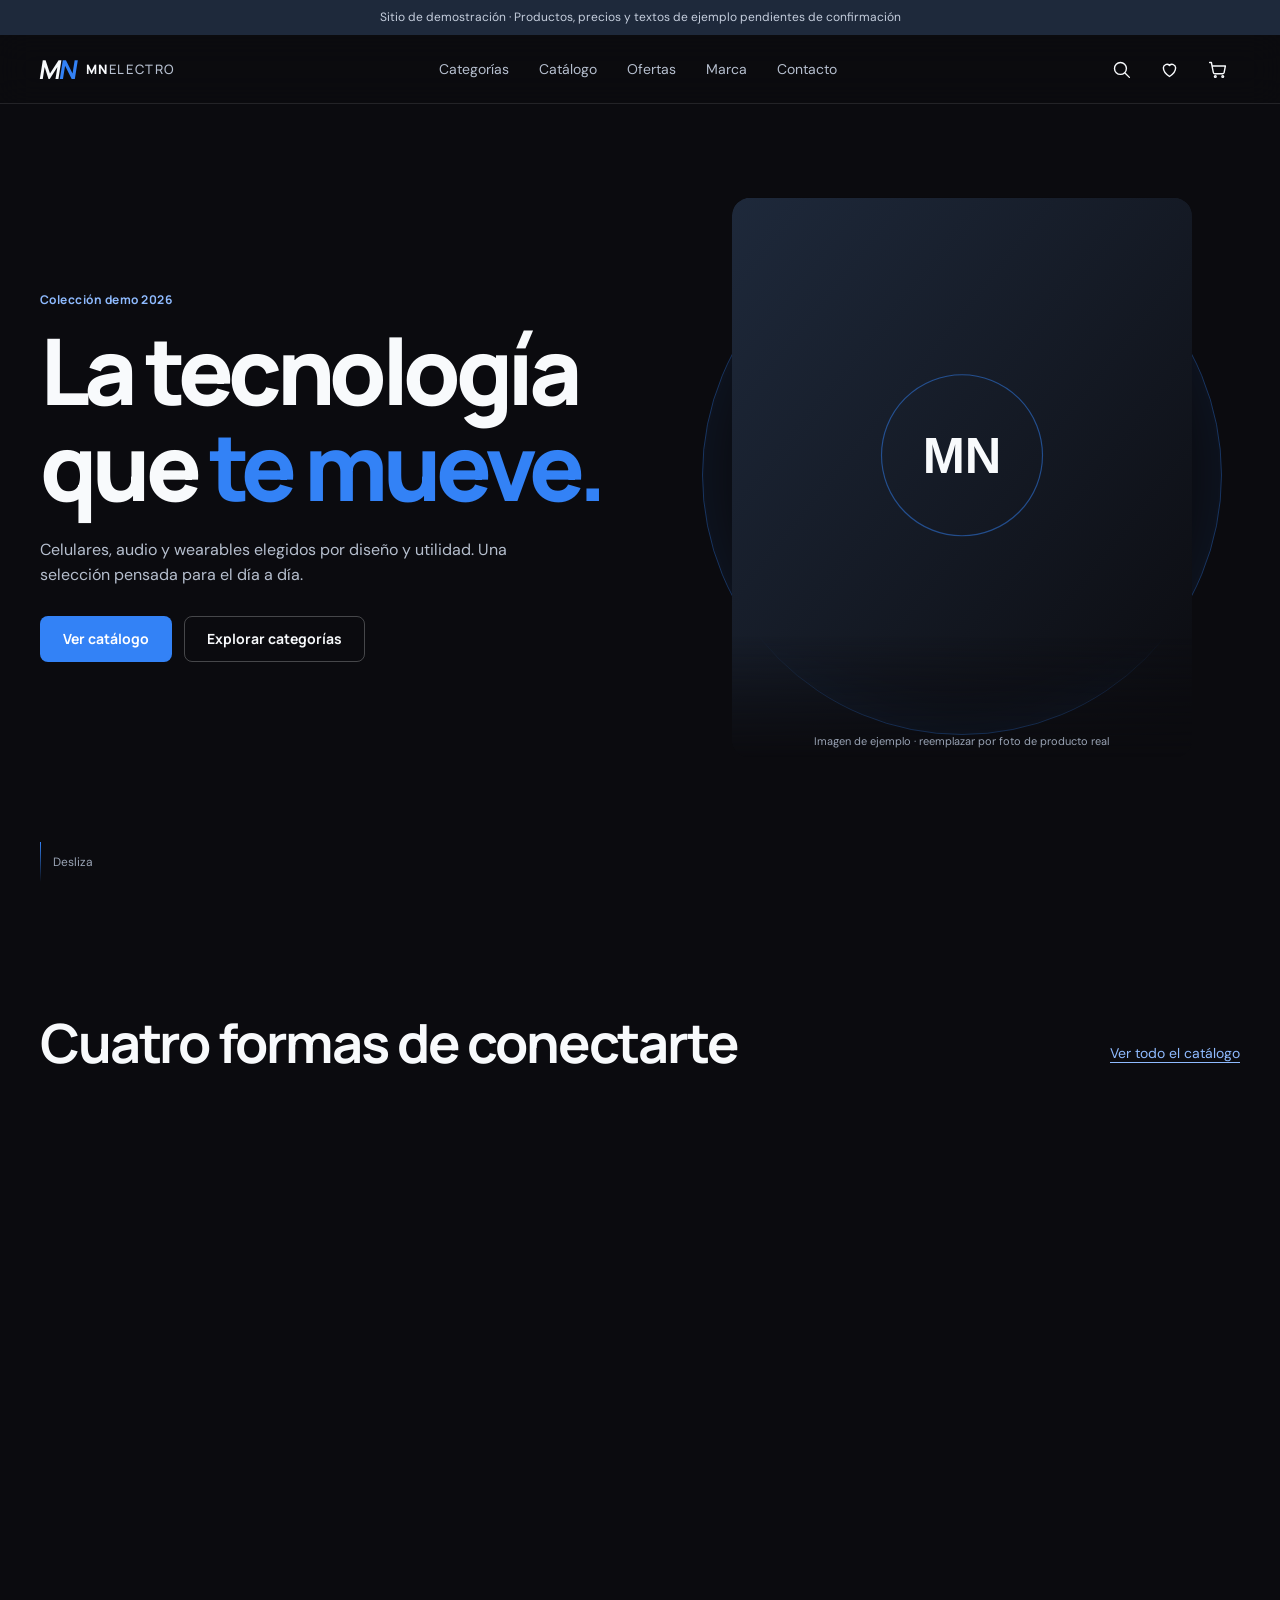
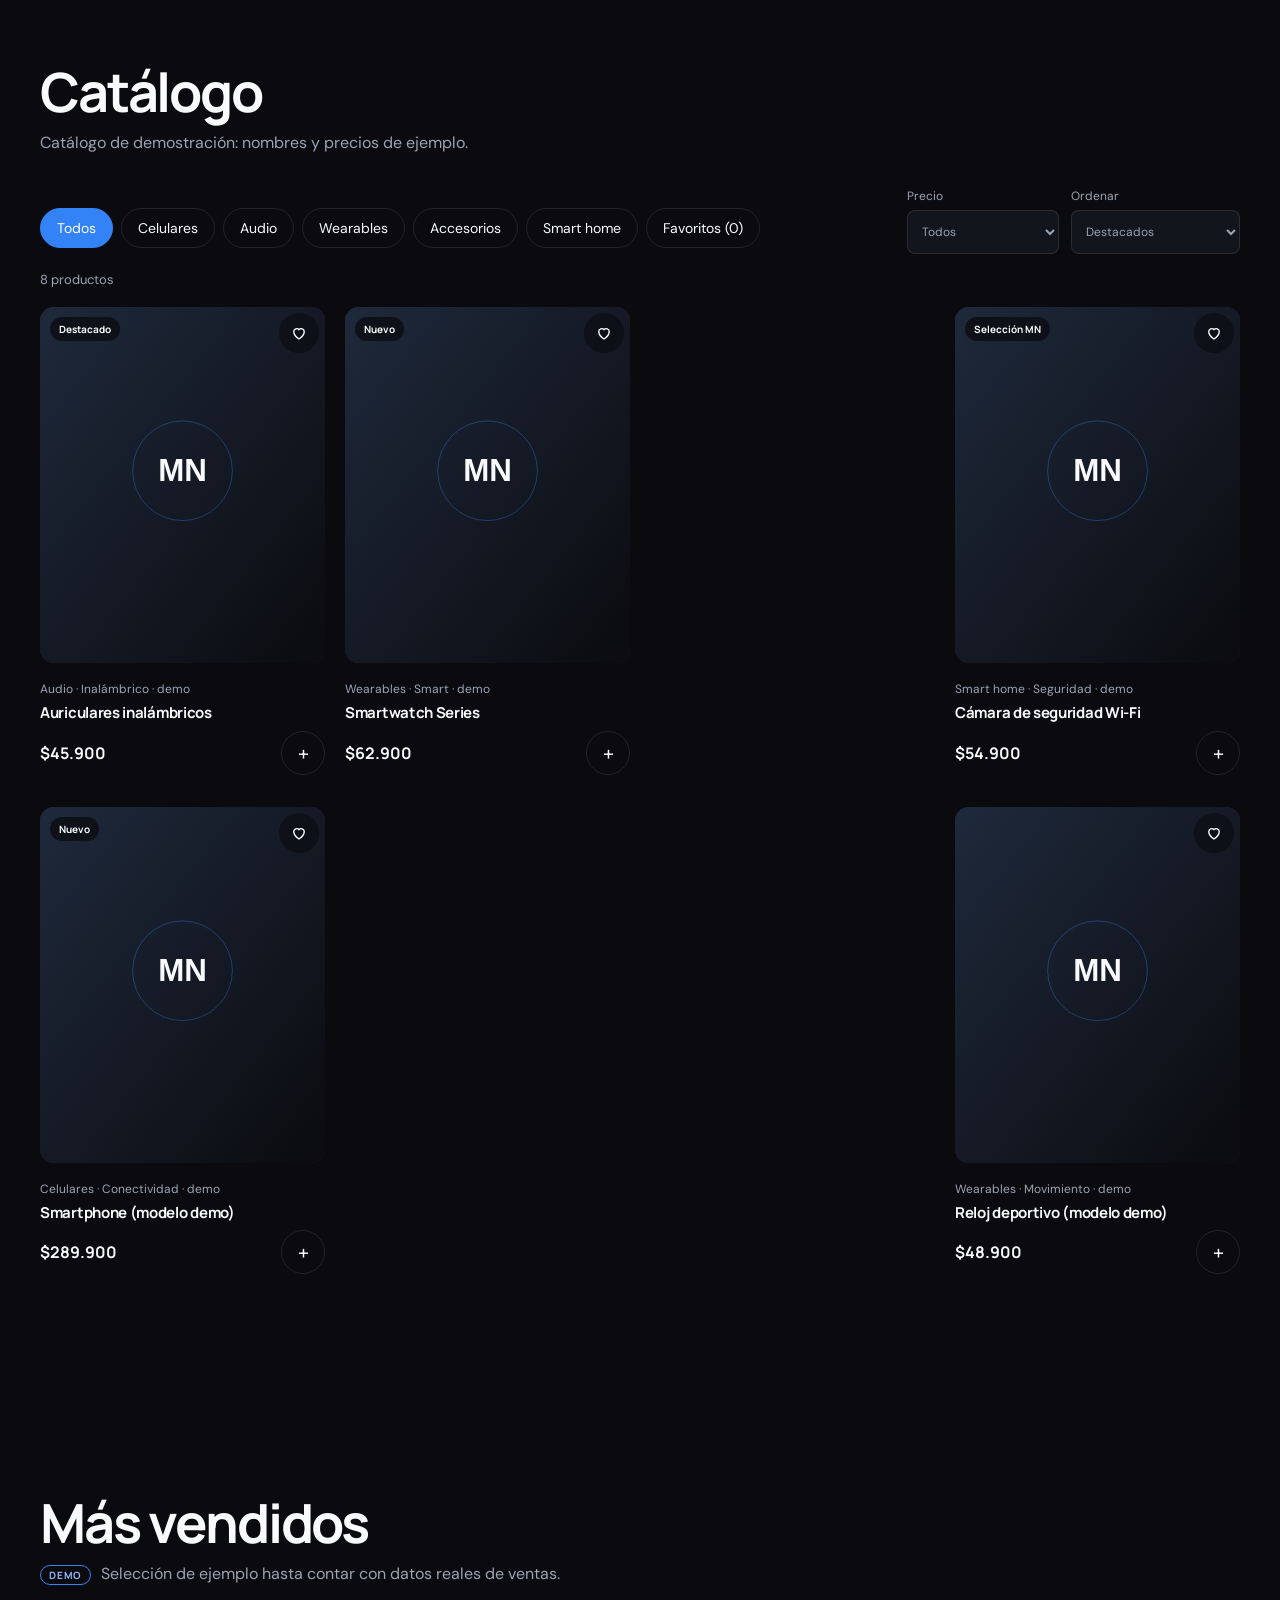
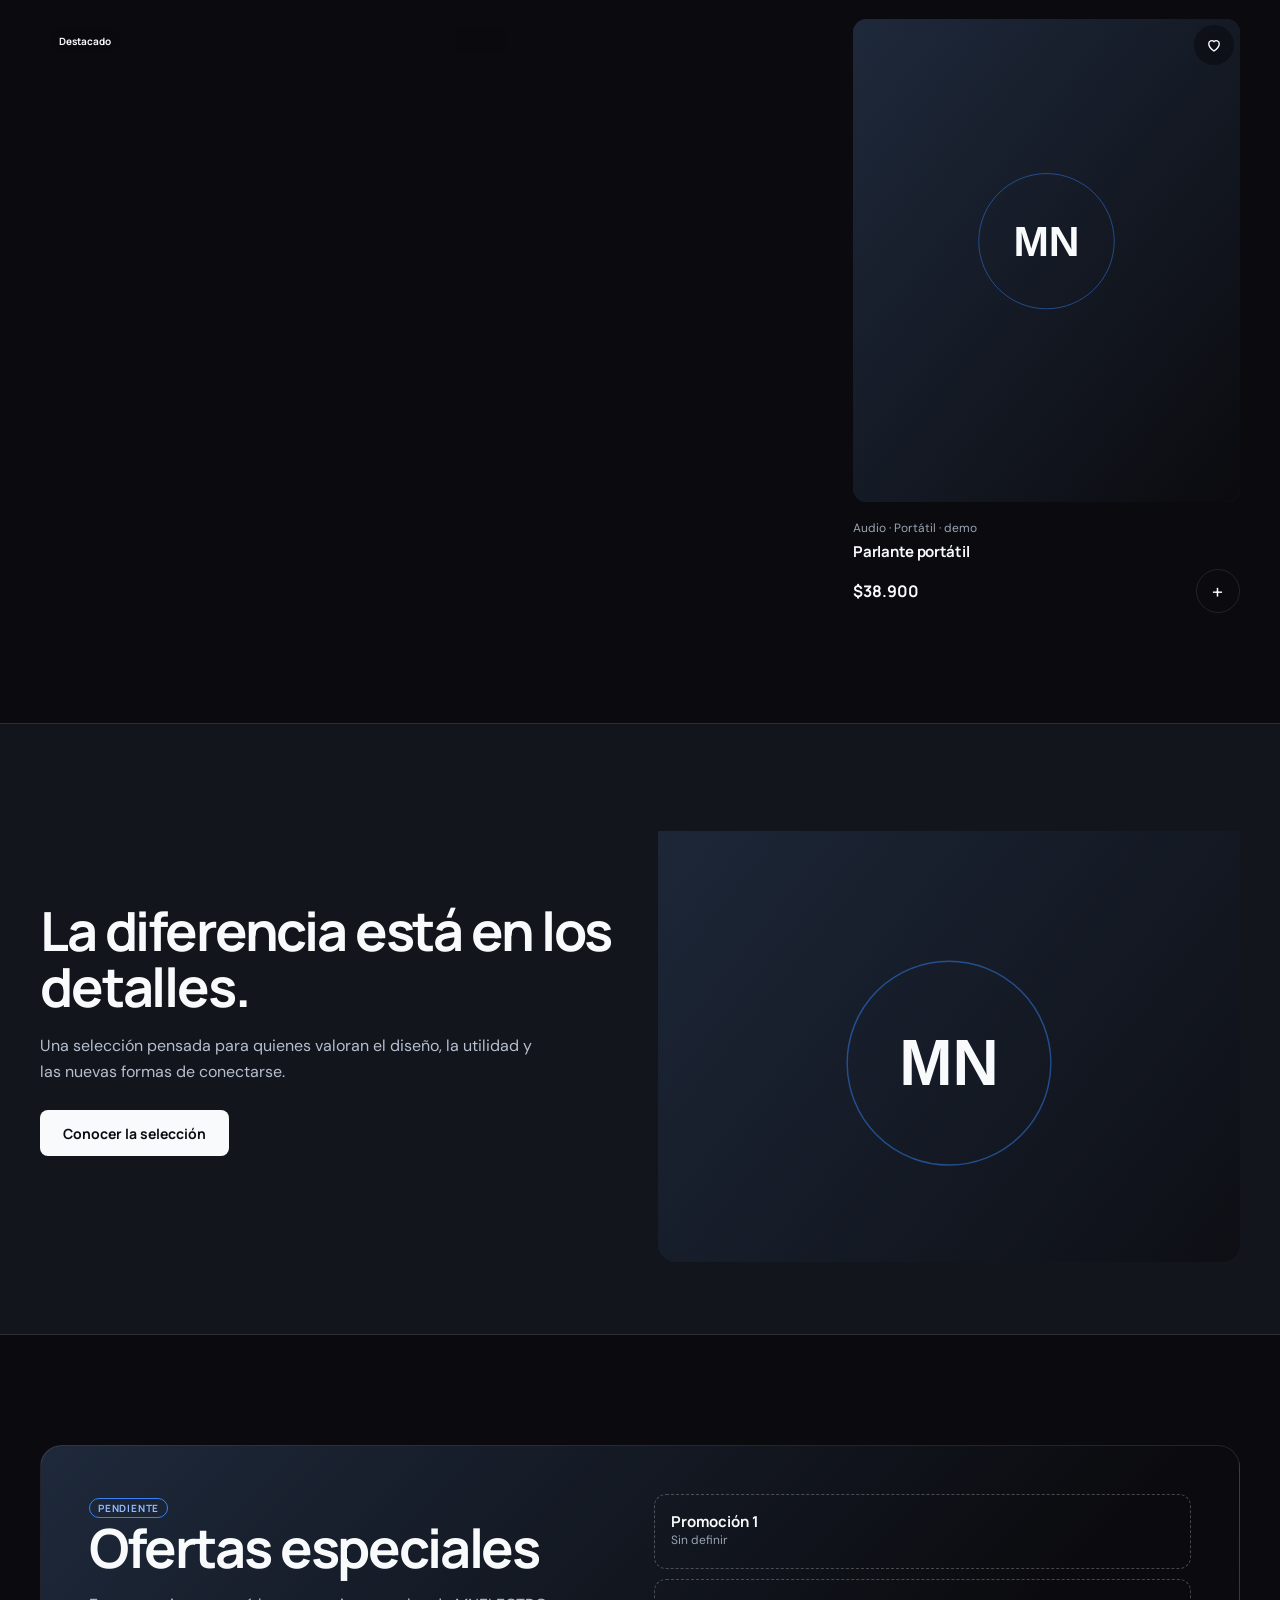
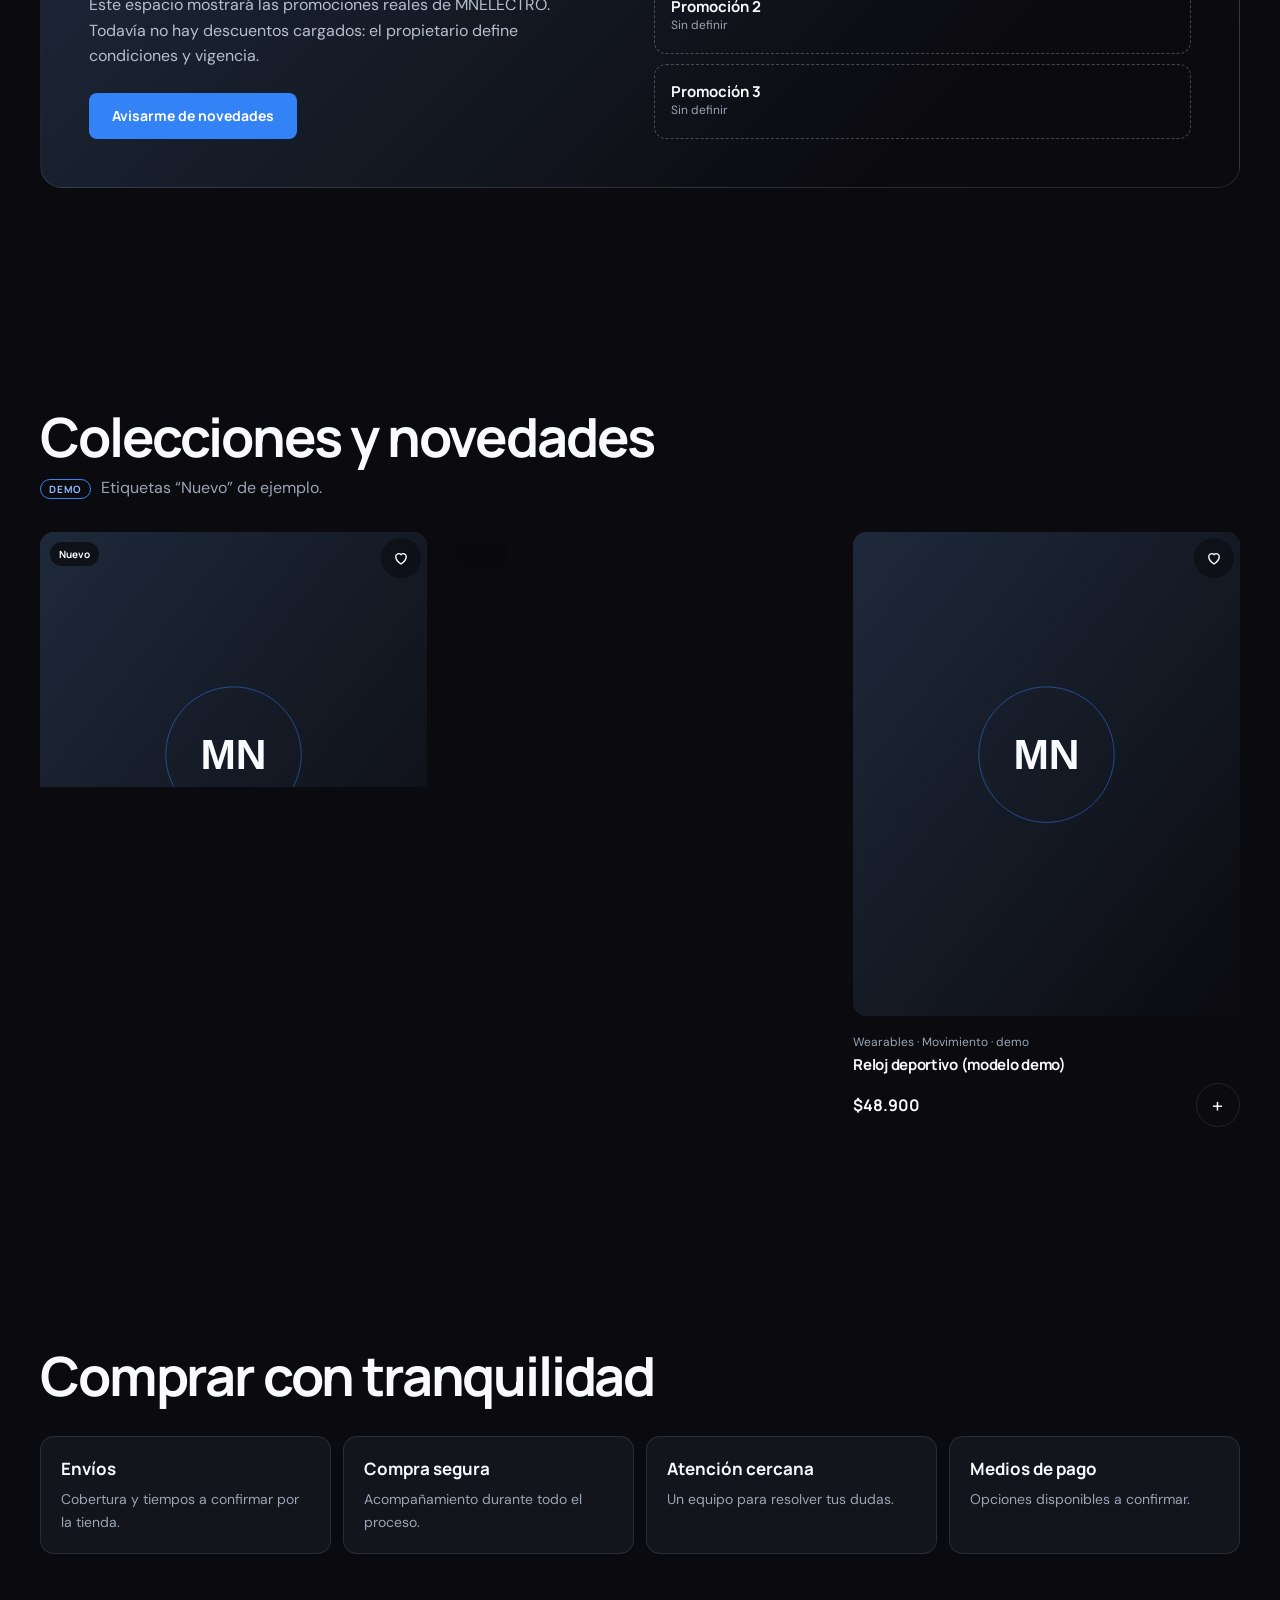
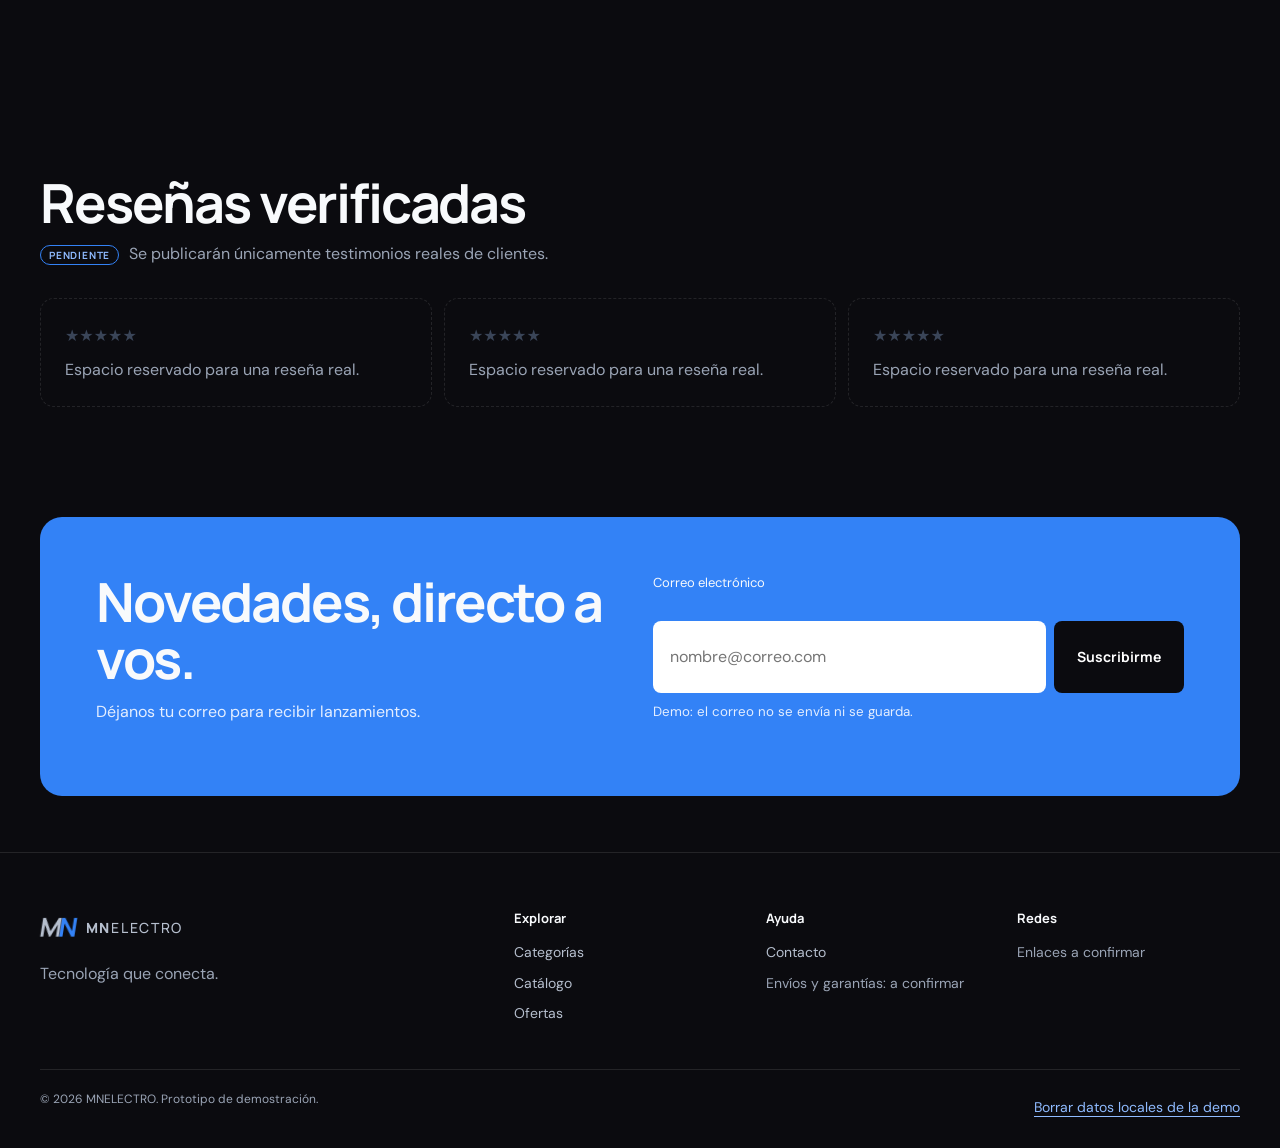
<file: MNELECTRO_2.0/index.html>
<!DOCTYPE html>
<html lang="es">
<head>
<meta charset="UTF-8">
<meta name="viewport" content="width=device-width, initial-scale=1">
<title>MNELECTRO 2.0 — Tecnología que conecta (demo)</title>
<meta name="description" content="MNELECTRO: celulares, audio, wearables y accesorios. Prototipo visual de tienda online premium.">
<meta name="theme-color" content="#0B0B0F">
<meta property="og:title" content="MNELECTRO — Tecnología que conecta">
<meta property="og:description" content="Prototipo de tienda online premium Tech Black.">
<meta property="og:type" content="website">
<link rel="icon" href="data:image/svg+xml,%3Csvg xmlns='http://www.w3.org/2000/svg' viewBox='0 0 64 64'%3E%3Crect width='64' height='64' rx='14' fill='%230B0B0F'/%3E%3Ctext x='32' y='43' font-size='30' font-weight='800' text-anchor='middle' fill='%233382F6' font-family='sans-serif'%3EMN%3C/text%3E%3C/svg%3E">
<link rel="preconnect" href="https://fonts.googleapis.com">
<link rel="preconnect" href="https://fonts.gstatic.com" crossorigin>
<link rel="preconnect" href="https://images.unsplash.com">
<link href="https://fonts.googleapis.com/css2?family=DM+Sans:wght@400;500;700&family=Manrope:wght@500;700;800&display=swap" rel="stylesheet">
<link rel="stylesheet" href="css/styles.css">
<script type="application/ld+json">{"@context":"https://schema.org","@type":"Store","name":"MNELECTRO","description":"Tecnología que conecta (sitio de demostración)."}</script>
</head>
<body>
<a class="skip" href="#main">Saltar al contenido</a>
<div class="progress" id="progress" aria-hidden="true"></div>
<div class="announce">Sitio de demostración · Productos, precios y textos de ejemplo pendientes de confirmación</div>

<header class="header" id="top">
  <div class="wrap bar">
    <a class="brand" href="#top" aria-label="MNELECTRO, inicio"><b>M<i>N</i></b><span>MN<em>ELECTRO</em></span></a>
    <nav class="nav" aria-label="Principal">
      <a href="#categorias">Categorías</a><a href="#catalogo">Catálogo</a><a href="#ofertas">Ofertas</a><a href="#marca">Marca</a><a href="#contacto">Contacto</a>
    </nav>
    <div class="actions">
      <button class="ib" id="searchBtn" aria-label="Buscar productos" aria-expanded="false" aria-controls="searchPanel"><svg viewBox="0 0 24 24"><circle cx="10.8" cy="10.8" r="6.8"/><path d="m16 16 5 5"/></svg></button>
      <button class="ib" id="favBtn" aria-label="Ver favoritos"><svg viewBox="0 0 24 24"><path d="M12 20s-7-4.5-7-10a4 4 0 0 1 7-2.5A4 4 0 0 1 19 10c0 5.500-7 10-7 10z"/></svg><b class="badge" id="favCount">0</b></button>
      <button class="ib" id="cartBtn" aria-label="Abrir carrito"><svg viewBox="0 0 24 24"><path d="M3 4h2l2.200 11.200a2 2 0 0 0 2 1.600h8.500a2 2 0 0 0 1.900-1.400L21 8H6"/><circle cx="9.500" cy="20" r="1"/><circle cx="18" cy="20" r="1"/></svg><b class="badge" id="cartCount">0</b></button>
      <button class="ib menu" id="menuBtn" aria-label="Abrir menú" aria-expanded="false" aria-controls="mobileNav"><svg viewBox="0 0 24 24"><path d="M4 7h16M4 12h16M4 17h16"/></svg></button>
    </div>
  </div>
  <div class="search" id="searchPanel" hidden><div class="wrap"><label class="sr" for="searchInput">Buscar</label><input id="searchInput" type="search" placeholder="Buscar por nombre o categoría" autocomplete="off"><button class="link" id="searchClose">Cerrar</button></div></div>
  <nav class="mnav" id="mobileNav" aria-label="Móvil" hidden><a href="#categorias">Categorías</a><a href="#catalogo">Catálogo</a><a href="#ofertas">Ofertas</a><a href="#marca">Marca</a><a href="#contacto">Contacto</a></nav>
</header>

<main id="main">
<section class="hero wrap" aria-labelledby="h1">
  <div class="hero-copy">
    <p class="kicker in" style="--d:0">Colección demo 2026</p>
    <h1 id="h1"><span class="in" style="--d:1">La tecnología</span><span class="in" style="--d:2">que <em>te mueve.</em></span></h1>
    <p class="lead in" style="--d:3">Celulares, audio y wearables elegidos por diseño y utilidad. Una selección pensada para el día a día.</p>
    <div class="cta in" style="--d:4"><a class="btn primary" href="#catalogo">Ver catálogo</a><a class="btn ghost" href="#categorias">Explorar categorías</a></div>
  </div>
  <figure class="hero-fig in" style="--d:2">
    <div class="ring" data-parallax="0.04"></div>
    <img class="hero-img" data-parallax="-0.06" src="https://images.unsplash.com/photo-1592750475338-74b7b21085ab?auto=format&fit=crop&w=900&q=75" srcset="https://images.unsplash.com/photo-1592750475338-74b7b21085ab?auto=format&fit=crop&w=600&q=70 600w, https://images.unsplash.com/photo-1592750475338-74b7b21085ab?auto=format&fit=crop&w=1000&q=75 1000w" sizes="(max-width:800px) 92vw, 520px" width="520" height="560" alt="Smartphone de diseño premium (imagen de ejemplo)" fetchpriority="high">
    <figcaption>Imagen de ejemplo · reemplazar por foto de producto real</figcaption>
  </figure>
  <a class="scroll-cue" href="#categorias" aria-label="Desplazarse a categorías"><span></span>Desliza</a>
</section>

<section class="sec wrap" id="categorias" aria-labelledby="h-cat">
  <header class="sh reveal"><h2 id="h-cat">Cuatro formas de conectarte</h2><a class="link" href="#catalogo">Ver todo el catálogo</a></header>
  <div class="cats" id="cats"></div>
</section>

<section class="sec wrap" id="catalogo" aria-labelledby="h-cat2">
  <header class="sh reveal"><div><h2 id="h-cat2">Catálogo</h2><p class="muted">Catálogo de demostración: nombres y precios de ejemplo.</p></div></header>
  <div class="tools reveal">
    <div class="chips" id="chips" role="group" aria-label="Filtrar por categoría"></div>
    <div class="selects">
      <label>Precio<select id="priceSel"><option value="all">Todos</option><option value="lt40">Hasta $40.000</option><option value="mid">$40.000 a $60.000</option><option value="gt60">Más de $60.000</option></select></label>
      <label>Ordenar<select id="sortSel"><option value="feat">Destacados</option><option value="asc">Precio: menor a mayor</option><option value="desc">Precio: mayor a menor</option><option value="az">Nombre A–Z</option></select></label>
    </div>
  </div>
  <p class="count" id="resultCount" role="status" aria-live="polite"></p>
  <div class="grid" id="grid"></div>
</section>

<section class="sec wrap" aria-labelledby="h-best">
  <header class="sh reveal"><div><h2 id="h-best">Más vendidos</h2><p class="muted"><span class="demo">Demo</span> Selección de ejemplo hasta contar con datos reales de ventas.</p></div></header>
  <div class="grid grid-3" id="bestGrid"></div>
</section>

<section class="brand-band" id="marca" aria-labelledby="h-brand">
  <div class="wrap brand-in">
    <div class="reveal"><h2 id="h-brand">La diferencia está en los detalles.</h2><p class="lead">Una selección pensada para quienes valoran el diseño, la utilidad y las nuevas formas de conectarse.</p><a class="btn light" href="#catalogo">Conocer la selección</a></div>
    <div class="brand-media reveal"><img data-parallax="0.05" loading="lazy" decoding="async" src="https://images.unsplash.com/photo-1498049794561-7780e7231661?auto=format&fit=crop&w=1000&q=75" width="640" height="520" alt="Dispositivos tecnológicos sobre un escritorio (imagen de ejemplo)"></div>
  </div>
</section>

<section class="sec wrap" id="ofertas" aria-labelledby="h-off">
  <div class="offer reveal">
    <div><span class="demo">Pendiente</span><h2 id="h-off">Ofertas especiales</h2><p class="lead">Este espacio mostrará las promociones reales de MNELECTRO. Todavía no hay descuentos cargados: el propietario define condiciones y vigencia.</p><a class="btn primary" href="#contacto">Avisarme de novedades</a></div>
    <ul class="offer-slots" aria-label="Espacios de promociones"><li>Promoción 1<small>Sin definir</small></li><li>Promoción 2<small>Sin definir</small></li><li>Promoción 3<small>Sin definir</small></li></ul>
  </div>
</section>

<section class="sec wrap" aria-labelledby="h-new">
  <header class="sh reveal"><div><h2 id="h-new">Colecciones y novedades</h2><p class="muted"><span class="demo">Demo</span> Etiquetas “Nuevo” de ejemplo.</p></div></header>
  <div class="grid grid-3" id="newGrid"></div>
</section>

<section class="sec wrap" aria-labelledby="h-ben">
  <header class="sh reveal"><h2 id="h-ben">Comprar con tranquilidad</h2></header>
  <ul class="ben">
    <li class="reveal"><b>Envíos</b><p>Cobertura y tiempos a confirmar por la tienda.</p></li>
    <li class="reveal"><b>Compra segura</b><p>Acompañamiento durante todo el proceso.</p></li>
    <li class="reveal"><b>Atención cercana</b><p>Un equipo para resolver tus dudas.</p></li>
    <li class="reveal"><b>Medios de pago</b><p>Opciones disponibles a confirmar.</p></li>
  </ul>
</section>

<section class="sec wrap" aria-labelledby="h-rev">
  <header class="sh reveal"><div><h2 id="h-rev">Reseñas verificadas</h2><p class="muted"><span class="demo">Pendiente</span> Se publicarán únicamente testimonios reales de clientes.</p></div></header>
  <div class="revs"><div class="rev reveal"><i aria-hidden="true">★★★★★</i><p>Espacio reservado para una reseña real.</p></div><div class="rev reveal"><i aria-hidden="true">★★★★★</i><p>Espacio reservado para una reseña real.</p></div><div class="rev reveal"><i aria-hidden="true">★★★★★</i><p>Espacio reservado para una reseña real.</p></div></div>
</section>

<section class="sec wrap news reveal" id="contacto" aria-labelledby="h-news">
  <div><h2 id="h-news">Novedades, directo a vos.</h2><p class="lead">Déjanos tu correo para recibir lanzamientos.</p></div>
  <form id="newsForm" novalidate><label for="email">Correo electrónico</label><div class="row"><input id="email" type="email" placeholder="nombre@correo.com" autocomplete="off" aria-describedby="newsMsg"><button class="btn primary" type="submit">Suscribirme</button></div><small id="newsMsg" role="status">Demo: el correo no se envía ni se guarda.</small></form>
</section>
</main>

<footer class="footer"><div class="wrap fgrid">
  <div><a class="brand" href="#top"><b>M<i>N</i></b><span>MN<em>ELECTRO</em></span></a><p class="muted">Tecnología que conecta.</p></div>
  <div><strong>Explorar</strong><a href="#categorias">Categorías</a><a href="#catalogo">Catálogo</a><a href="#ofertas">Ofertas</a></div>
  <div><strong>Ayuda</strong><a href="#contacto">Contacto</a><span class="muted">Envíos y garantías: a confirmar</span></div>
  <div><strong>Redes</strong><span class="muted">Enlaces a confirmar</span></div>
</div><div class="wrap fbot"><span>© 2026 MNELECTRO. Prototipo de demostración.</span><button class="link" id="clearDemo">Borrar datos locales de la demo</button></div></footer>

<button class="totop" id="toTop" aria-label="Volver arriba" hidden><svg viewBox="0 0 24 24"><path d="M12 19V5M5 12l7-7 7 7"/></svg></button>
<div class="overlay" id="overlay" hidden></div>
<aside class="drawer" id="cartDrawer" role="dialog" aria-modal="true" aria-labelledby="cartTitle" hidden>
  <header><h3 id="cartTitle">Tu carrito</h3><button class="ib" data-close aria-label="Cerrar carrito">✕</button></header>
  <div class="cart-items" id="cartItems"></div>
  <footer><div class="sub"><span>Subtotal estimado</span><strong id="subtotal">$0</strong></div><small>Demo: sin pagos reales. Precios y stock a confirmar.</small><button class="btn primary full" id="checkout">Continuar (demo)</button><button class="link" id="clearCart">Vaciar carrito</button></footer>
</aside>
<div class="modal" id="quick" role="dialog" aria-modal="true" aria-labelledby="qTitle" hidden>
  <div class="modal-box"><button class="ib x" data-close aria-label="Cerrar vista rápida">✕</button><img id="qImg" alt="" width="480" height="480"><div class="qd"><p class="kicker" id="qCat"></p><h2 id="qTitle"></h2><p class="muted">Diseño y tecnología para acompañarte todos los días. Descripción real pendiente.</p><strong id="qPrice" class="price"></strong><div class="cta"><button class="btn primary" id="qAdd">Agregar al carrito</button><button class="btn ghost" id="qFav" aria-pressed="false">Favorito</button></div><small class="muted">Demostración visual. Stock y condiciones a confirmar.</small></div></div>
</div>
<div class="toasts" id="toasts" role="status" aria-live="polite"></div>
<script src="js/data.js"></script>
<script src="js/app.js"></script>
</body>
</html>
</file>
<file: MNELECTRO_2.0/css/styles.css>
/* MNELECTRO 2.0 — Tech Black. Mobile-first. */
:root{--bg:#0B0B0F;--gr:#1E293B;--bl:#3382F6;--wh:#F8FAFC;--s1:#12151C;--ln:rgba(248,250,252,.1);--mu:#9AA4B5;--fd:'Manrope',system-ui,sans-serif;--fb:'DM Sans',system-ui,sans-serif;--ease:cubic-bezier(.2,.7,.2,1);--w:1200px}
*{box-sizing:border-box}html{scroll-behavior:smooth;scroll-padding-top:84px}
body{margin:0;background:var(--bg);color:var(--wh);font:400 16px/1.6 var(--fb);-webkit-font-smoothing:antialiased;overflow-x:hidden}
img{max-width:100%;display:block}a{color:inherit;text-decoration:none}button,input,select{font:inherit;color:inherit}button{cursor:pointer}
h1,h2,h3{font-family:var(--fd);letter-spacing:-.04em;line-height:1.05;margin:0}
:focus-visible{outline:2px solid var(--bl);outline-offset:3px;border-radius:4px}
.sr{position:absolute;width:1px;height:1px;overflow:hidden;clip:rect(0 0 0 0)}
.skip{position:fixed;left:12px;top:-60px;z-index:100;background:var(--bl);padding:10px 16px;border-radius:6px}.skip:focus{top:12px}
.wrap{width:min(var(--w),calc(100% - 36px));margin-inline:auto}
.muted{color:var(--mu)}.lead{color:#B6BFCE;max-width:46ch}
.progress{position:fixed;top:0;left:0;height:2px;width:100%;background:var(--bl);transform:scaleX(0);transform-origin:0;z-index:60}
.announce{background:var(--gr);text-align:center;font-size:12px;padding:8px 14px;color:#C5CEDD}
.demo{display:inline-block;font:700 10px/1 var(--fd);letter-spacing:.08em;text-transform:uppercase;border:1px solid var(--bl);color:#8FBBFF;border-radius:99px;padding:4px 8px;margin-right:6px;vertical-align:middle}
/* header */
.header{position:sticky;top:0;z-index:50;background:rgba(11,11,15,.82);backdrop-filter:blur(16px);border-bottom:1px solid var(--ln)}
.bar{display:flex;align-items:center;justify-content:space-between;height:68px}
.brand{display:flex;align-items:center;gap:10px;font:800 13px var(--fd);letter-spacing:.12em}
.brand b{font-size:26px;letter-spacing:-.1em;transform:skew(-9deg)}.brand i{font-style:normal;color:var(--bl)}.brand em{font-style:normal;font-weight:500;color:#B6BFCE}
.nav{display:none}.nav a{font-size:14px;color:#B6BFCE;transition:color .2s}.nav a:hover{color:#fff}
.actions{display:flex;gap:4px}
.ib{position:relative;width:44px;height:44px;border:0;background:none;display:grid;place-items:center;border-radius:50%;transition:background .2s}.ib:hover{background:var(--gr)}
.ib svg{width:21px;height:21px;fill:none;stroke:currentColor;stroke-width:1.6;stroke-linecap:round;stroke-linejoin:round}
.badge{position:absolute;top:4px;right:2px;min-width:18px;height:18px;border-radius:9px;background:var(--bl);font:700 10px/18px var(--fd);text-align:center;transition:transform .3s var(--ease)}.badge.bump{transform:scale(1.35)}.badge:empty,.badge[data-n="0"]{display:none}
.search{border-top:1px solid var(--ln);padding:14px 0;background:var(--s1)}.search .wrap{display:flex;gap:14px;align-items:center}
input[type=search],input[type=email]{flex:1;min-width:0;background:var(--bg);border:1px solid var(--ln);border-radius:8px;padding:13px 16px}input:focus{border-color:var(--bl);outline:0}
.mnav{display:flex;flex-direction:column;padding:6px 18px 16px;background:var(--s1)}.mnav a{padding:14px 0;border-bottom:1px solid var(--ln)}
[hidden]{display:none!important}
.link{background:none;border:0;color:#8FBBFF;font-size:14px;padding:6px 0;text-decoration:underline;text-underline-offset:4px}
.btn{display:inline-flex;align-items:center;justify-content:center;min-height:46px;padding:0 22px;border-radius:8px;border:1px solid transparent;font:700 14px var(--fd);transition:transform .25s var(--ease),background .25s,box-shadow .25s}
.btn:hover{transform:translateY(-2px)}.btn:active{transform:scale(.97)}
.primary{background:var(--bl);color:#fff}.primary:hover{background:#4D93FF;box-shadow:0 10px 30px rgba(51,130,246,.3)}
.ghost{border-color:rgba(248,250,252,.25)}.ghost:hover{border-color:var(--wh)}.light{background:var(--wh);color:var(--bg)}.full{width:100%}
/* hero */
.hero{position:relative;display:grid;grid-template-columns:minmax(0,1fr);gap:28px;padding:44px 0 88px}
.kicker{font:700 12px var(--fd);color:#8FBBFF;margin:0 0 14px;letter-spacing:.04em}
.hero h1{font-size:clamp(46px,11vw,92px);font-weight:800;letter-spacing:-.06em}.hero h1 span{display:block}.hero em{font-style:normal;color:var(--bl)}
.hero .lead{margin:22px 0 28px}.cta{display:flex;flex-wrap:wrap;gap:12px}
.hero-fig{position:relative;margin:0;display:grid;grid-template-columns:minmax(0,1fr);place-items:center;min-height:340px}
.hero-img{width:min(100%,460px);aspect-ratio:13/14;object-fit:cover;border-radius:18px;box-shadow:0 40px 80px rgba(0,0,0,.6);-webkit-mask-image:linear-gradient(#000 78%,transparent);mask-image:linear-gradient(#000 78%,transparent);background:var(--gr)}
.ring{position:absolute;width:min(110%,520px);aspect-ratio:1;border-radius:50%;border:1px solid rgba(51,130,246,.35);box-shadow:inset 0 0 80px rgba(51,130,246,.12)}
.hero-fig figcaption{position:absolute;bottom:6px;font-size:11px;color:var(--mu)}
.scroll-cue{position:absolute;left:0;bottom:22px;display:flex;align-items:center;gap:12px;font-size:12px;color:var(--mu)}
.scroll-cue span{width:1px;height:40px;background:linear-gradient(var(--bl),transparent);animation:cue 2s ease-in-out infinite;transform-origin:top}
@keyframes cue{0%{transform:scaleY(0)}60%{transform:scaleY(1)}100%{transform:scaleY(1);opacity:0}}
.in{opacity:0;transform:translateY(24px);animation:in .9s var(--ease) forwards;animation-delay:calc(var(--d)*.12s + .1s)}@keyframes in{to{opacity:1;transform:none}}
/* sections */
.sec{padding:72px 0}.sh{display:flex;flex-wrap:wrap;gap:12px;align-items:end;justify-content:space-between;margin-bottom:32px}.sh h2,.brand-in h2,.offer h2,.news h2{font-size:clamp(32px,6vw,54px);font-weight:700}.sh p{margin:10px 0 0}
.reveal{opacity:0;transform:translateY(28px);transition:opacity .8s var(--ease),transform .8s var(--ease);transition-delay:calc(var(--i,0)*90ms)}.reveal.on{opacity:1;transform:none}
.cats{display:grid;grid-template-columns:1fr 1fr;gap:10px}
.cat{position:relative;min-height:210px;border-radius:14px;overflow:hidden;background:var(--gr);display:flex;align-items:flex-end;padding:16px;isolation:isolate;border:0;text-align:left;color:#fff}
.cat img{position:absolute;inset:0;width:100%;height:100%;object-fit:cover;z-index:-2;transition:transform .8s var(--ease)}
.cat:after{content:"";position:absolute;inset:0;z-index:-1;background:linear-gradient(transparent 35%,rgba(11,11,15,.9))}
.cat:hover img{transform:scale(1.06)}.cat strong{font:700 20px var(--fd)}.cat small{display:block;color:#C5CEDD;font-size:12px}
.tools{display:grid;gap:16px;margin-bottom:12px}.chips{display:flex;gap:8px;overflow-x:auto;padding-bottom:6px;scrollbar-width:none}
.chip{flex:none;min-height:40px;padding:0 16px;border-radius:99px;border:1px solid var(--ln);background:none;font-size:14px;transition:background .2s,border-color .2s}.chip:hover{border-color:var(--bl)}.chip[aria-pressed=true]{background:var(--bl);border-color:var(--bl);color:#fff}
.selects{display:flex;gap:12px}.selects label{flex:1;font-size:12px;color:var(--mu);display:grid;gap:4px}
select{background:var(--s1);border:1px solid var(--ln);border-radius:8px;padding:11px 10px;min-height:44px}
.count{color:var(--mu);font-size:13px;margin:16px 0}
.grid{display:grid;grid-template-columns:1fr 1fr;gap:22px 12px}
.card{animation:in .6s var(--ease) both;animation-delay:calc(var(--i,0)*60ms)}
.pimg{position:relative;aspect-ratio:4/5;border-radius:14px;overflow:hidden;background:var(--gr)}
.pimg>img{width:100%;height:100%;object-fit:cover;transition:transform .8s var(--ease)}.card:hover .pimg>img{transform:scale(1.05)}
.tag{z-index:2;position:absolute;top:10px;left:10px;font:700 10px var(--fd);background:rgba(11,11,15,.75);backdrop-filter:blur(6px);padding:5px 9px;border-radius:99px}
.fav{z-index:2;position:absolute;top:6px;right:6px;width:40px;height:40px;border-radius:50%;border:0;background:rgba(11,11,15,.6);display:grid;place-items:center}.fav svg{width:18px;height:18px;fill:none;stroke:#fff;stroke-width:1.8;transition:transform .3s var(--ease)}
.fav[aria-pressed=true] svg{fill:var(--bl);stroke:var(--bl);transform:scale(1.15)}
.qv{z-index:2;position:absolute;left:10px;right:10px;bottom:10px;min-height:40px;border:0;border-radius:8px;background:rgba(248,250,252,.95);color:var(--bg);font:700 12px var(--fd);transform:translateY(130%);transition:transform .35s var(--ease)}
.card:hover .qv,.qv:focus-visible{transform:none}
.pinfo{padding-top:12px}.pinfo small{color:var(--mu);font-size:12px}.pinfo h3{font-size:15px;letter-spacing:-.02em;margin:3px 0 8px;line-height:1.25}
.prow{display:flex;justify-content:space-between;align-items:center}.price{font:700 16px var(--fd)}
.add{width:44px;height:44px;border-radius:50%;border:1px solid var(--ln);background:none;font-size:20px;transition:background .25s,transform .25s var(--ease)}.add:hover{background:var(--bl);border-color:var(--bl)}.add:active{transform:scale(.9)}
.empty{grid-column:1/-1;text-align:center;padding:60px 16px;border:1px dashed var(--ln);border-radius:14px}.empty p{color:var(--mu)}
/* brand band */
.brand-band{background:var(--s1);border-block:1px solid var(--ln);overflow:hidden}.brand-in{display:grid;gap:36px;padding:72px 0;align-items:center}.brand-in .lead{margin:18px 0 26px}
.brand-media{border-radius:18px;overflow:hidden;aspect-ratio:5/4}.brand-media img{width:100%;height:112%;object-fit:cover;background:var(--gr)}
.offer{display:grid;gap:28px;padding:32px 22px;border-radius:22px;background:linear-gradient(135deg,var(--gr),var(--bg) 75%);border:1px solid var(--ln)}.offer .lead{margin:16px 0 24px}
.offer-slots{list-style:none;margin:0;padding:0;display:grid;gap:10px}.offer-slots li{border:1px dashed rgba(248,250,252,.25);border-radius:12px;padding:16px;font:700 15px var(--fd);transition:border-color .3s,transform .3s var(--ease)}.offer-slots li:hover{border-color:var(--bl);transform:translateX(6px)}.offer-slots small{display:block;font:400 12px var(--fb);color:var(--mu)}
.ben{list-style:none;margin:0;padding:0;display:grid;gap:12px;grid-template-columns:1fr 1fr}.ben li{padding:20px;border:1px solid var(--ln);border-radius:14px;background:var(--s1)}.ben b{font:700 17px var(--fd)}.ben p{margin:6px 0 0;color:var(--mu);font-size:14px}
.revs{display:grid;gap:12px}.rev{border:1px dashed var(--ln);border-radius:14px;padding:24px}.rev i{font-style:normal;color:#3a4558}.rev p{color:var(--mu);margin:8px 0 0}
.news{display:grid;gap:26px;padding:36px 22px;margin-bottom:56px;border-radius:22px;background:var(--bl)}.news .lead{color:#E4EEFF;margin-top:12px}
.news form{display:grid;gap:8px}.news label{font-size:13px}.row{display:flex;gap:8px;flex-wrap:wrap}.news input{background:#fff;color:var(--bg)}.news .primary{background:var(--bg)}.news small{color:#E4EEFF;min-height:20px}.news small.err{color:#fff;font-weight:700}
.footer{border-top:1px solid var(--ln);padding:56px 0 24px}.fgrid{display:grid;grid-template-columns:1fr 1fr;gap:28px}.fgrid>div:first-child{grid-column:1/-1}.fgrid strong{display:block;font:700 13px var(--fd);margin-bottom:10px}.fgrid a,.fgrid span{display:block;padding:4px 0;font-size:14px}.fgrid a{color:#B6BFCE}.fgrid a:hover{color:#fff}
.fbot{display:flex;flex-wrap:wrap;gap:12px;justify-content:space-between;margin-top:40px;padding-top:20px;border-top:1px solid var(--ln);font-size:12px;color:var(--mu)}
.totop{position:fixed;right:16px;bottom:16px;z-index:40;width:48px;height:48px;border-radius:50%;border:1px solid var(--ln);background:var(--gr);box-shadow:0 10px 30px rgba(0,0,0,.5);display:grid;place-items:center;animation:in .4s var(--ease) both}.totop svg{width:20px;height:20px;fill:none;stroke:#fff;stroke-width:2;stroke-linecap:round;stroke-linejoin:round}.totop:hover{background:var(--bl)}
/* dialogs */
.overlay{position:fixed;inset:0;z-index:70;background:rgba(0,0,0,.6);backdrop-filter:blur(3px)}
.drawer{position:fixed;top:0;right:0;bottom:0;z-index:80;width:min(420px,100%);background:var(--s1);display:flex;flex-direction:column;box-shadow:-30px 0 80px rgba(0,0,0,.5);animation:slide .4s var(--ease)}@keyframes slide{from{transform:translateX(100%)}}
.drawer>header,.drawer>footer{padding:18px 22px;display:flex;justify-content:space-between;align-items:center}.drawer>header{border-bottom:1px solid var(--ln)}.drawer>footer{border-top:1px solid var(--ln);flex-direction:column;align-items:stretch;gap:10px}.sub{display:flex;justify-content:space-between}.drawer small{color:var(--mu)}
.cart-items{flex:1;overflow:auto;padding:8px 22px}.crow{display:grid;grid-template-columns:64px 1fr auto;gap:14px;align-items:center;padding:14px 0;border-bottom:1px solid var(--ln)}.crow img{width:64px;height:64px;object-fit:cover;border-radius:10px;background:var(--gr)}.crow strong{font:700 14px var(--fd);display:block}.crow small{display:block}
.qty{display:inline-flex;align-items:center;gap:2px;margin-top:6px}.qty button{width:32px;height:32px;border-radius:50%;border:1px solid var(--ln);background:none}.qty span{min-width:26px;text-align:center}
.rm{background:none;border:0;color:var(--mu);font-size:12px;text-decoration:underline;min-height:32px}
.modal{position:fixed;inset:0;z-index:80;display:grid;place-items:center;padding:16px;background:rgba(0,0,0,.65);backdrop-filter:blur(4px);animation:fade .3s}@keyframes fade{from{opacity:0}}
.modal-box{position:relative;width:min(860px,100%);max-height:92dvh;overflow:auto;background:var(--s1);border:1px solid var(--ln);border-radius:20px;display:grid;animation:in .45s var(--ease) both}.modal-box>img{width:100%;aspect-ratio:1;object-fit:cover;background:var(--gr)}.qd{padding:26px;display:grid;gap:12px;align-content:center}.qd h2{font-size:30px}.x{position:absolute;top:8px;right:8px;z-index:2;background:rgba(11,11,15,.7)}
.toasts{position:fixed;left:50%;bottom:20px;transform:translateX(-50%);z-index:90;display:grid;gap:8px;width:max-content;max-width:calc(100% - 100px)}
.toast{background:var(--wh);color:var(--bg);padding:12px 18px;border-radius:10px;font-size:14px;font-weight:500;box-shadow:0 14px 40px rgba(0,0,0,.5);animation:in .35s var(--ease) both}
body.lock{overflow:hidden}
@media(min-width:720px){.wrap{width:min(var(--w),calc(100% - 64px))}.nav{display:flex;gap:30px}.menu{display:none}.cats{grid-template-columns:repeat(4,1fr)}.cat{min-height:340px}.cat:first-child{min-height:340px}.tools{grid-template-columns:1fr auto;align-items:end}.grid{grid-template-columns:repeat(3,1fr);gap:32px 20px}.grid-3{grid-template-columns:repeat(3,1fr)}.ben{grid-template-columns:repeat(4,1fr)}.revs{grid-template-columns:repeat(3,1fr)}.brand-in,.offer,.news{grid-template-columns:1fr 1fr}.offer{padding:48px}.news{padding:56px}.fgrid{grid-template-columns:2fr 1fr 1fr 1fr}.fgrid>div:first-child{grid-column:auto}.modal-box{grid-template-columns:1fr 1fr}.modal-box>img{height:100%;aspect-ratio:auto;min-height:420px}.qd{padding:40px}.totop{right:28px;bottom:28px}}
@media(min-width:1000px){.hero{grid-template-columns:minmax(0,1.05fr) minmax(0,.95fr);align-items:center;min-height:calc(100dvh - 100px);padding-bottom:100px}.grid{grid-template-columns:repeat(4,1fr)}.grid-3{grid-template-columns:repeat(3,1fr)}.sec{padding:110px 0}}
@media(hover:none){.qv{transform:none;min-height:36px}}
@media(prefers-reduced-motion:reduce){html{scroll-behavior:auto}*,*:before,*:after{animation:none!important;transition-duration:.01ms!important}.in,.reveal,.card{opacity:1!important;transform:none!important}.scroll-cue span{transform:none}}
.sec.news{padding:36px 22px}.fgrid a.brand{display:flex;padding:0}
@media(min-width:720px){.sec.news{padding:56px}}
</file>
